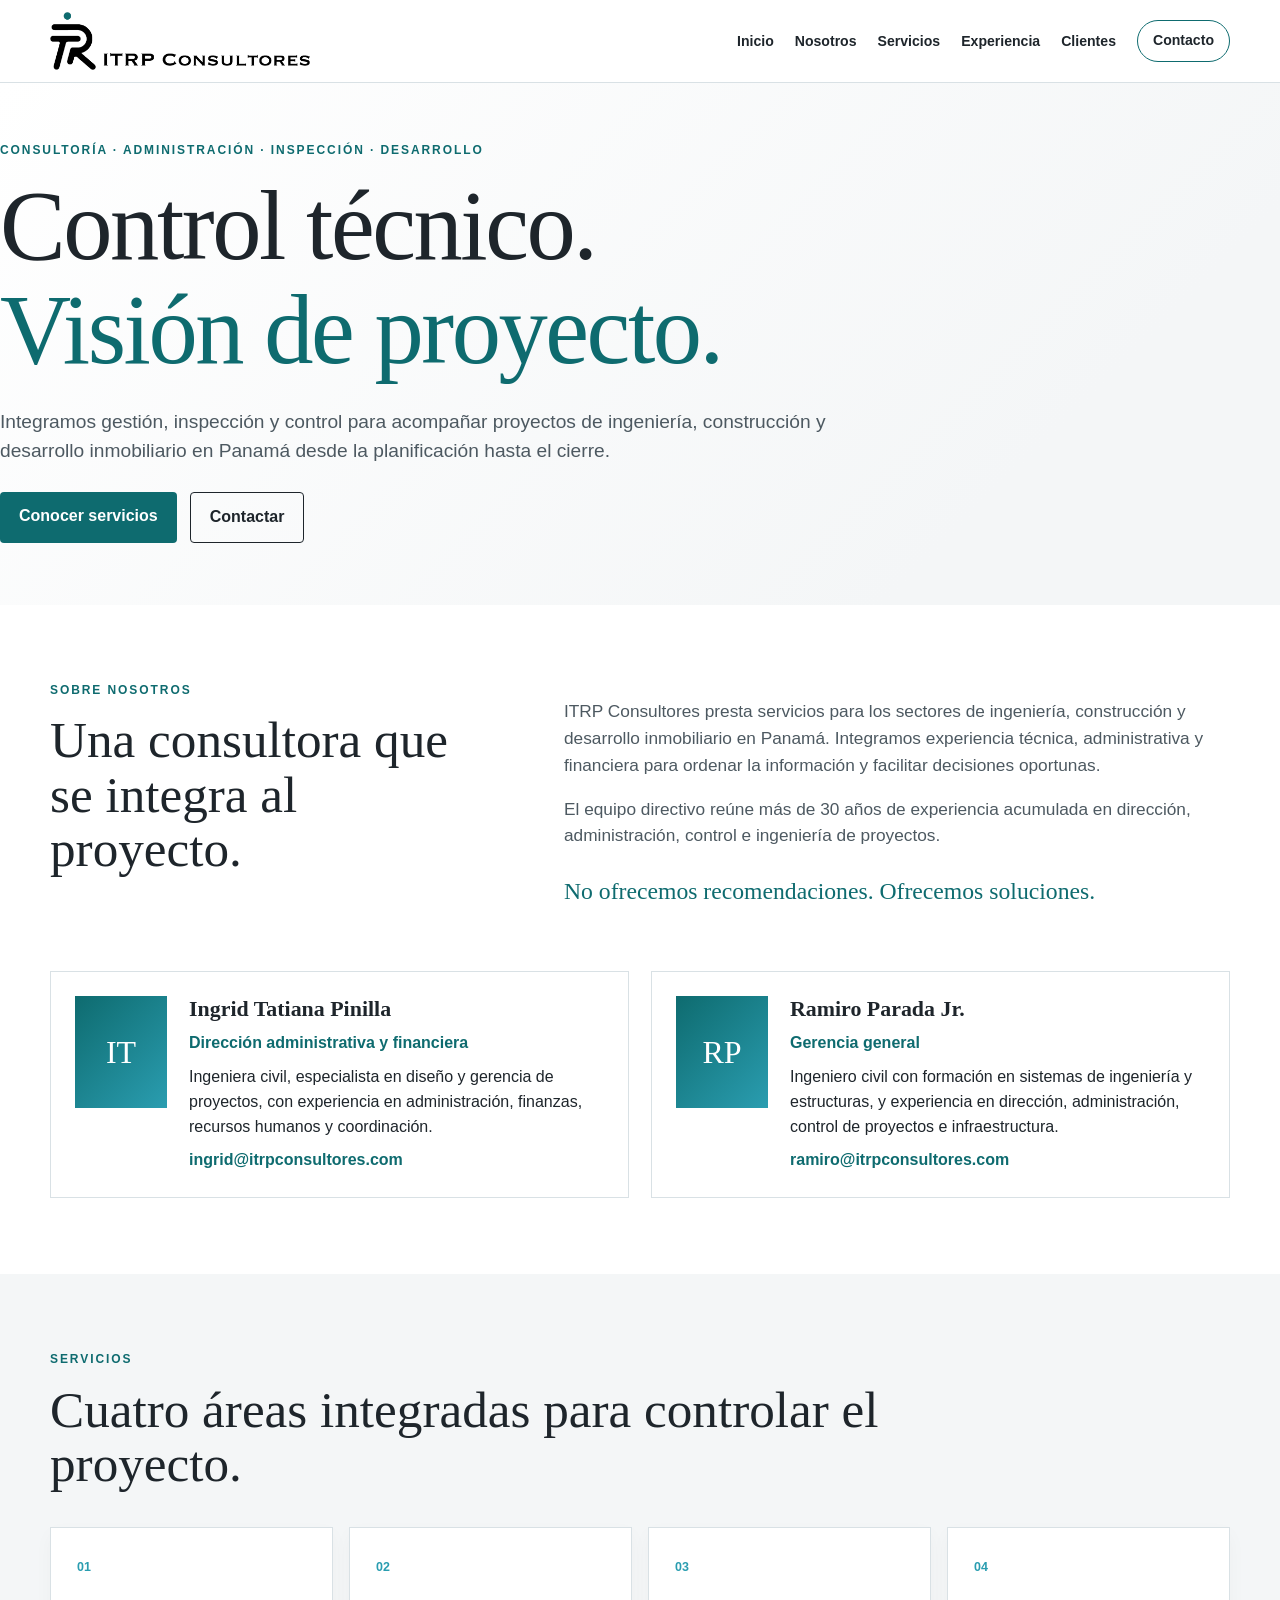
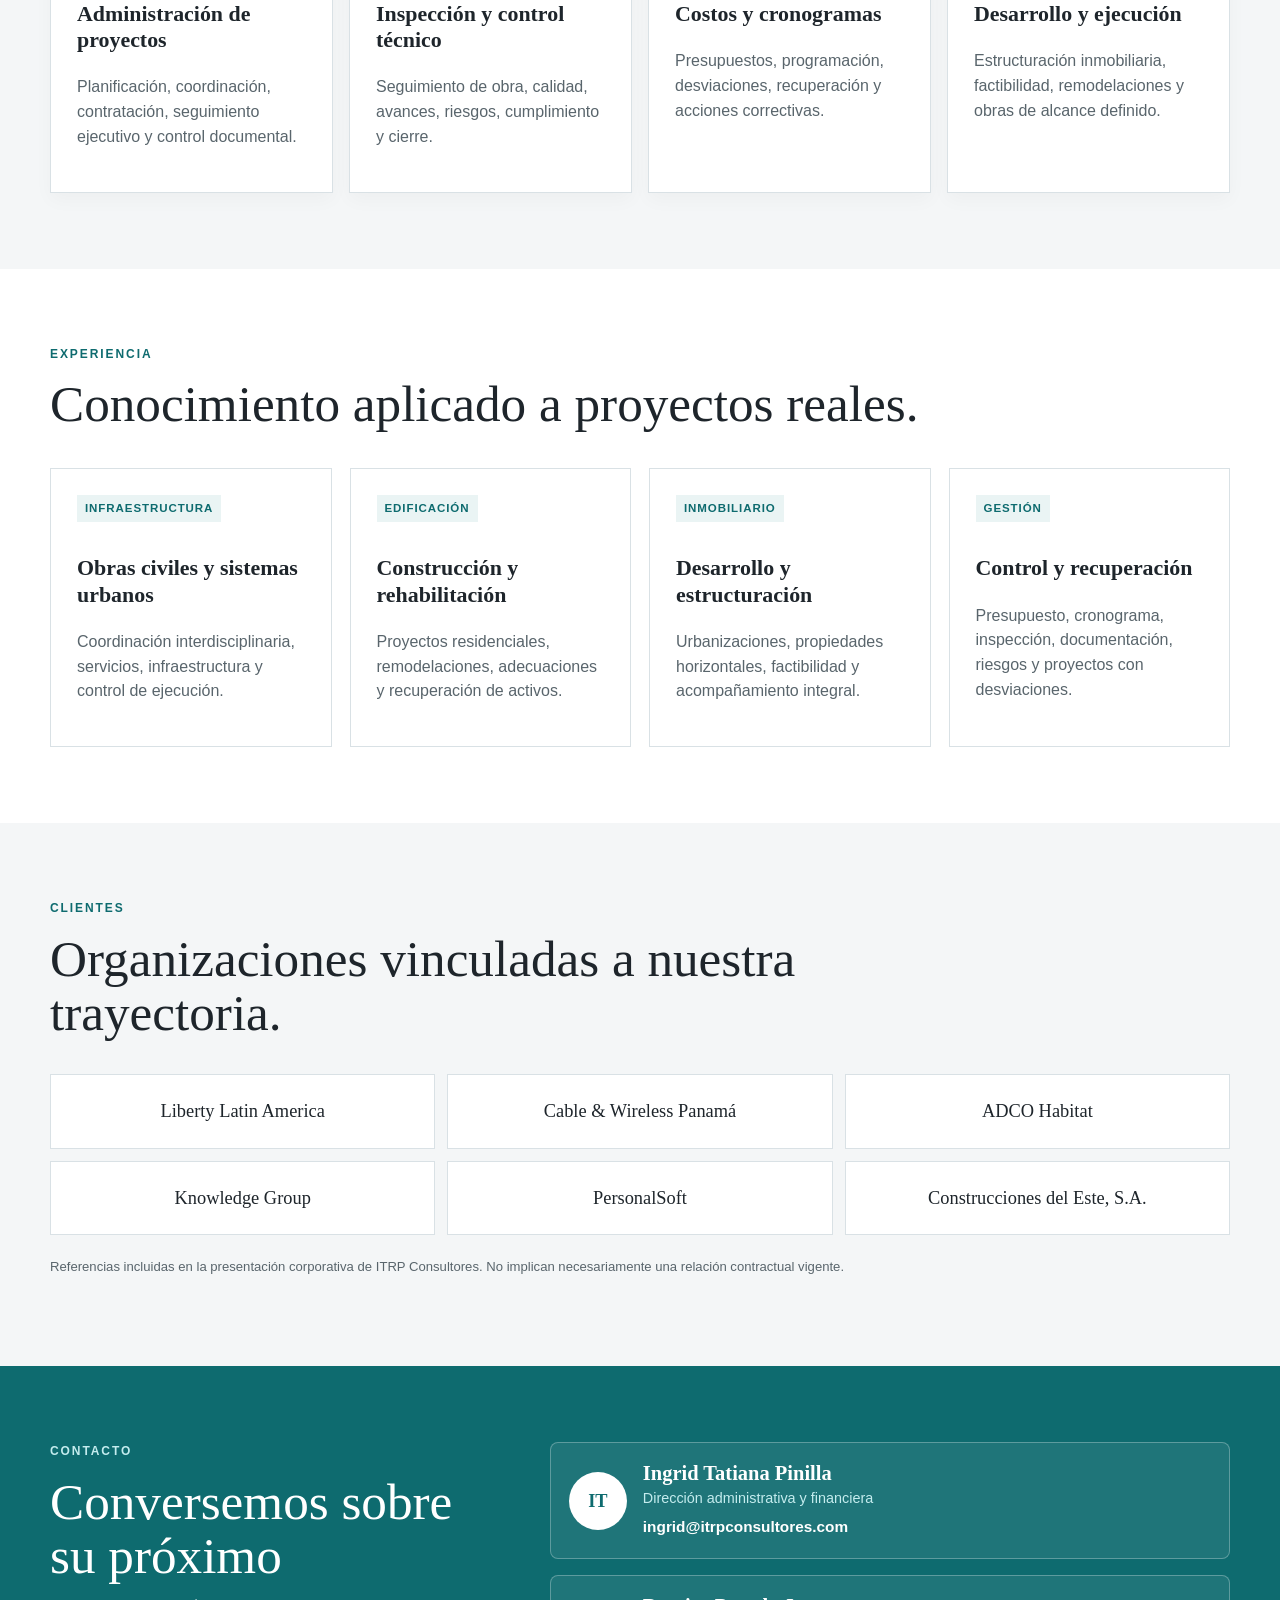
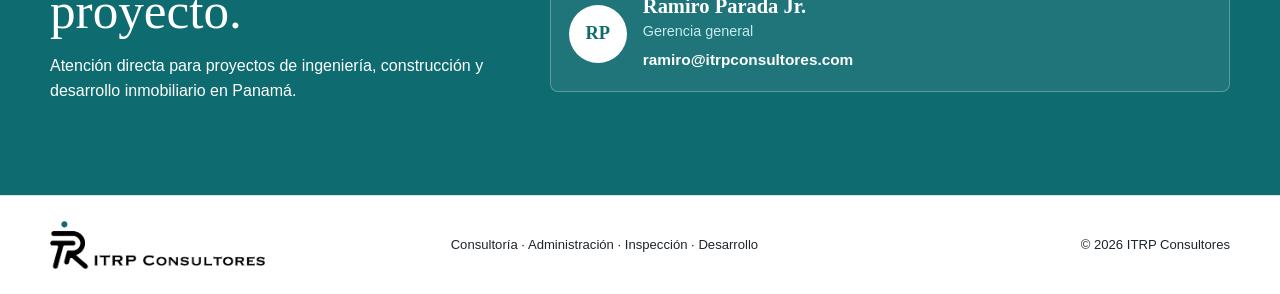
<file: index.html>
<!doctype html>
<html lang="es">
<head>
  <meta charset="utf-8">
  <meta name="viewport" content="width=device-width, initial-scale=1">
  <meta name="description" content="ITRP Consultores: consultoría, administración, inspección y desarrollo de proyectos en Panamá.">
  <meta name="theme-color" content="#1E252B">
  <title>ITRP Consultores | Control técnico. Visión de proyecto.</title>
  <link rel="icon" href="assets/favicon.png" type="image/png">
  <link rel="stylesheet" href="styles.css">
</head>
<body>
<header class="site-header">
  <div class="container nav-wrap">
    <a class="brand" href="#inicio" aria-label="Inicio ITRP Consultores">
      <img src="assets/logo-itrp.png" alt="ITRP Consultores">
    </a>
    <nav class="main-nav" aria-label="Navegación principal">
      <a href="#inicio">Inicio</a>
      <a href="#nosotros">Nosotros</a>
      <a href="#servicios">Servicios</a>
      <a href="#experiencia">Experiencia</a>
      <a href="#clientes">Clientes</a>
      <a class="nav-cta" href="#contacto">Contacto</a>
    </nav>
  </div>
</header>

<main>
  <section class="hero" id="inicio">
    <div class="container hero-grid hero-single">
      <div class="hero-content">
        <p class="eyebrow">Consultoría · Administración · Inspección · Desarrollo</p>
        <h1>Control técnico.<br><span>Visión de proyecto.</span></h1>
        <p class="hero-lead">Integramos gestión, inspección y control para acompañar proyectos de ingeniería, construcción y desarrollo inmobiliario en Panamá desde la planificación hasta el cierre.</p>
        <div class="hero-actions">
          <a class="btn btn-primary" href="#servicios">Conocer servicios</a>
          <a class="btn btn-secondary" href="#contacto">Contactar</a>
        </div>
      </div>
    </div>
  </section>

  <section class="section" id="nosotros">
    <div class="container split">
      <div>
        <p class="eyebrow">Sobre nosotros</p>
        <h2>Una consultora que se integra al proyecto.</h2>
      </div>
      <div class="prose">
        <p>ITRP Consultores presta servicios para los sectores de ingeniería, construcción y desarrollo inmobiliario en Panamá. Integramos experiencia técnica, administrativa y financiera para ordenar la información y facilitar decisiones oportunas.</p>
        <p>El equipo directivo reúne más de 30 años de experiencia acumulada en dirección, administración, control e ingeniería de proyectos.</p>
        <p class="statement">No ofrecemos recomendaciones. Ofrecemos soluciones.</p>
      </div>
    </div>
    <div class="container team-grid compact-team">
      <article class="team-card">
        <div class="portrait">IT</div>
        <div>
          <h3>Ingrid Tatiana Pinilla</h3>
          <p class="role">Dirección administrativa y financiera</p>
          <p>Ingeniera civil, especialista en diseño y gerencia de proyectos, con experiencia en administración, finanzas, recursos humanos y coordinación.</p>
          <a href="mailto:ingrid@itrpconsultores.com">ingrid@itrpconsultores.com</a>
        </div>
      </article>
      <article class="team-card">
        <div class="portrait">RP</div>
        <div>
          <h3>Ramiro Parada Jr.</h3>
          <p class="role">Gerencia general</p>
          <p>Ingeniero civil con formación en sistemas de ingeniería y estructuras, y experiencia en dirección, administración, control de proyectos e infraestructura.</p>
          <a href="mailto:ramiro@itrpconsultores.com">ramiro@itrpconsultores.com</a>
        </div>
      </article>
    </div>
  </section>

  <section class="section section-soft" id="servicios">
    <div class="container">
      <p class="eyebrow">Servicios</p>
      <h2>Cuatro áreas integradas para controlar el proyecto.</h2>
      <div class="cards">
        <article class="card"><span class="card-number">01</span><h3>Administración de proyectos</h3><p>Planificación, coordinación, contratación, seguimiento ejecutivo y control documental.</p></article>
        <article class="card"><span class="card-number">02</span><h3>Inspección y control técnico</h3><p>Seguimiento de obra, calidad, avances, riesgos, cumplimiento y cierre.</p></article>
        <article class="card"><span class="card-number">03</span><h3>Costos y cronogramas</h3><p>Presupuestos, programación, desviaciones, recuperación y acciones correctivas.</p></article>
        <article class="card"><span class="card-number">04</span><h3>Desarrollo y ejecución</h3><p>Estructuración inmobiliaria, factibilidad, remodelaciones y obras de alcance definido.</p></article>
      </div>
    </div>
  </section>

  <section class="section" id="experiencia">
    <div class="container">
      <p class="eyebrow">Experiencia</p>
      <h2>Conocimiento aplicado a proyectos reales.</h2>
      <div class="experience-grid simple-grid">
        <article class="experience-card"><span class="tag">Infraestructura</span><h3>Obras civiles y sistemas urbanos</h3><p>Coordinación interdisciplinaria, servicios, infraestructura y control de ejecución.</p></article>
        <article class="experience-card"><span class="tag">Edificación</span><h3>Construcción y rehabilitación</h3><p>Proyectos residenciales, remodelaciones, adecuaciones y recuperación de activos.</p></article>
        <article class="experience-card"><span class="tag">Inmobiliario</span><h3>Desarrollo y estructuración</h3><p>Urbanizaciones, propiedades horizontales, factibilidad y acompañamiento integral.</p></article>
        <article class="experience-card"><span class="tag">Gestión</span><h3>Control y recuperación</h3><p>Presupuesto, cronograma, inspección, documentación, riesgos y proyectos con desviaciones.</p></article>
      </div>
    </div>
  </section>

  <section class="section section-soft clients-section" id="clientes">
    <div class="container">
      <p class="eyebrow">Clientes</p>
      <h2>Organizaciones vinculadas a nuestra trayectoria.</h2>
      <div class="client-grid">
        <div>Liberty Latin America</div>
        <div>Cable &amp; Wireless Panamá</div>
        <div>ADCO Habitat</div>
        <div>Knowledge Group</div>
        <div>PersonalSoft</div>
        <div>Construcciones del Este, S.A.</div>
      </div>
      <p class="reference-note">Referencias incluidas en la presentación corporativa de ITRP Consultores. No implican necesariamente una relación contractual vigente.</p>
    </div>
  </section>

  <section class="section contact-section" id="contacto">
    <div class="container contact-grid">
      <div>
        <p class="eyebrow">Contacto</p>
        <h2>Conversemos sobre su próximo proyecto.</h2>
        <p>Atención directa para proyectos de ingeniería, construcción y desarrollo inmobiliario en Panamá.</p>
      </div>
      <div class="contact-list">
        <article class="contact-person">
          <div class="contact-initials" aria-hidden="true">IT</div>
          <div class="contact-details">
            <h3>Ingrid Tatiana Pinilla</h3>
            <p>Dirección administrativa y financiera</p>
            <a href="mailto:ingrid@itrpconsultores.com">ingrid@itrpconsultores.com</a>
          </div>
        </article>
        <article class="contact-person">
          <div class="contact-initials" aria-hidden="true">RP</div>
          <div class="contact-details">
            <h3>Ramiro Parada Jr.</h3>
            <p>Gerencia general</p>
            <a href="mailto:ramiro@itrpconsultores.com">ramiro@itrpconsultores.com</a>
          </div>
        </article>
      </div>
    </div>
  </section>
</main>

<footer class="site-footer">
  <div class="container footer-grid">
    <img src="assets/logo-itrp.png" alt="ITRP Consultores">
    <p>Consultoría · Administración · Inspección · Desarrollo</p>
    <p>© <span data-year></span> ITRP Consultores</p>
  </div>
</footer>
<script src="script.js"></script>
</body>
</html>
</file>
<file: styles.css>
:root{--graphite:#1E252B;--teal:#0E6B6F;--blue:#2A9DB0;--concrete:#F4F6F7;--white:#fff;--line:#D9E1E5;--muted:#59656c;--max:1180px;--header:82px;--shadow:0 16px 38px rgba(30,37,43,.08)}
*{box-sizing:border-box}html{scroll-behavior:smooth;scroll-padding-top:110px}body{margin:0;font-family:Aptos,Inter,Arial,sans-serif;color:var(--graphite);background:#fff;line-height:1.55}a{color:inherit}.container{width:min(calc(100% - 40px),var(--max));margin:auto}
.site-header{position:sticky;top:0;z-index:1000;background:rgba(255,255,255,.98);backdrop-filter:blur(12px);border-bottom:1px solid var(--line)}.nav-wrap{min-height:var(--header);display:flex;align-items:center;justify-content:space-between;gap:28px}.brand{display:flex;align-items:center;flex:0 0 auto}.brand img{display:block;width:285px;height:auto}.main-nav{display:flex;align-items:center;justify-content:flex-end;gap:21px}.main-nav a{text-decoration:none;font-size:.88rem;font-weight:800;white-space:nowrap;padding:28px 0 24px;border-bottom:3px solid transparent}.main-nav a:hover{color:var(--teal);border-bottom-color:var(--teal)}.nav-cta{padding:9px 15px!important;border:1px solid var(--teal)!important;border-radius:999px}
.hero{background:linear-gradient(135deg,#fff 0%,var(--concrete) 78%);padding:82px 0 76px}.hero-grid{display:grid;grid-template-columns:1fr;gap:0;align-items:center}.hero-single>div{max-width:900px}.eyebrow{text-transform:uppercase;letter-spacing:.16em;font-weight:800;font-size:.75rem;color:var(--teal);margin:0 0 14px}.hero h1,.section h2{font-family:Georgia,'Times New Roman',serif;line-height:1.06;margin:0;font-weight:500}.hero h1{font-size:clamp(3.1rem,7vw,5.9rem)}.hero h1 span{color:var(--teal)}.hero-lead{max-width:720px;font-size:1.15rem;color:#4d5961;margin:25px 0}.hero-actions{display:flex;gap:13px;flex-wrap:wrap}.btn{display:inline-flex;padding:12px 19px;border-radius:4px;text-decoration:none;font-weight:800}.btn-primary{background:var(--teal);color:#fff}.btn-secondary{border:1px solid var(--graphite)}

.section{padding:76px 0}.section h2{font-size:clamp(2.15rem,4vw,3.55rem);max-width:880px}.section-soft{background:var(--concrete)}.split{display:grid;grid-template-columns:.8fr 1.2fr;gap:70px}.prose{font-size:1.08rem;color:#4d5961}.statement{font-family:Georgia,serif;font-size:1.48rem;color:var(--teal)}
.cards{display:grid;grid-template-columns:repeat(4,1fr);gap:16px;margin-top:36px}.card{background:#fff;border:1px solid var(--line);padding:26px;min-height:225px;box-shadow:0 7px 18px rgba(30,37,43,.03)}.card-number{font-size:.78rem;font-weight:900;color:var(--blue)}.card h3,.team-card h3,.experience-card h3{font-family:Georgia,serif;font-size:1.37rem;line-height:1.2}.card p,.experience-card p{color:var(--muted)}
.team-grid{display:grid;grid-template-columns:1fr 1fr;gap:22px;margin-top:38px}.team-card{display:grid;grid-template-columns:92px 1fr;gap:22px;border:1px solid var(--line);padding:24px}.portrait{width:92px;height:112px;background:linear-gradient(135deg,var(--teal),var(--blue));display:grid;place-items:center;color:#fff;font-family:Georgia,serif;font-size:2rem}.team-card h3{margin:0 0 3px}.role{color:var(--teal);font-weight:800;margin-top:0}.team-card a{color:var(--teal);font-weight:800;text-decoration:none}.compact-team p{margin:.55rem 0}
.experience-grid{display:grid;grid-template-columns:repeat(4,1fr);gap:18px;margin-top:36px}.experience-card{border:1px solid var(--line);padding:26px;background:#fff}.tag{display:inline-block;font-size:.72rem;font-weight:900;letter-spacing:.08em;text-transform:uppercase;color:var(--teal);background:#eaf4f4;padding:5px 8px;margin-bottom:11px}
.client-grid{display:grid;grid-template-columns:repeat(3,1fr);gap:12px;margin-top:34px}.client-grid div{background:#fff;border:1px solid var(--line);padding:22px;text-align:center;font-family:Georgia,serif;font-size:1.15rem}.reference-note{margin-top:1.35rem;font-size:.82rem;color:var(--muted);max-width:900px}
.contact-section{background:var(--teal);color:#fff}.contact-section .eyebrow{color:#c4ecee}.contact-grid{display:grid;grid-template-columns:1fr 1fr;gap:65px}.contact-list{display:grid;gap:10px}.contact-list a{display:flex;justify-content:space-between;gap:20px;text-decoration:none;border-bottom:1px solid rgba(255,255,255,.28);padding:15px 0}.contact-list span{color:#c4ecee}.site-footer{padding:25px 0;border-top:1px solid var(--line)}.footer-grid{display:grid;grid-template-columns:1fr 1fr 1fr;align-items:center;gap:22px;font-size:.82rem}.footer-grid img{width:225px}.footer-grid p:last-child{text-align:right}
@media(max-width:1050px){:root{--header:116px}.nav-wrap{display:block;padding:10px 0 0}.brand img{width:225px;margin-bottom:7px}.main-nav{display:grid;grid-template-columns:repeat(6,max-content);justify-content:start;gap:16px;overflow:visible}.main-nav a{padding:8px 0 11px;font-size:.79rem}.nav-cta{border:0!important;border-radius:0;padding:8px 0 11px!important}.hero-grid,.split,.contact-grid{grid-template-columns:1fr}.cards,.experience-grid{grid-template-columns:1fr 1fr}.team-grid{grid-template-columns:1fr}}
@media(max-width:700px){:root{--header:142px}.container{width:min(calc(100% - 28px),var(--max))}.site-header{position:sticky;top:0}.nav-wrap{padding-top:8px}.brand img{width:190px}.main-nav{grid-template-columns:repeat(3,1fr);gap:0 12px;width:100%;padding-bottom:5px}.main-nav a{text-align:center;padding:5px 0 7px;font-size:.74rem}.hero{padding:52px 0 56px}.hero h1{font-size:3rem}.section{padding:58px 0}.cards,.experience-grid,.client-grid{grid-template-columns:1fr}.team-card{grid-template-columns:74px 1fr;padding:19px}.portrait{width:74px;height:88px;font-size:1.55rem}.contact-list a{display:block}.contact-list strong{display:block;margin-top:4px;font-size:.9rem}.footer-grid{grid-template-columns:1fr}.footer-grid p:last-child{text-align:left}.footer-grid img{width:205px}}

/* v7: official uploaded logo and refined single-column hero/contact */
.brand img{width:310px;max-height:58px;object-fit:contain;object-position:left center}
.hero{padding:72px 0 70px}
.hero-single{display:block}
.hero-content{max-width:1040px;margin:0 auto;text-align:center}
.hero-content .hero-lead{margin:25px auto 28px;max-width:790px}
.hero-actions{justify-content:center}
.contact-list{gap:14px}
.contact-person{display:grid!important;grid-template-columns:54px 1fr;align-items:center;gap:16px!important;padding:18px!important;border:1px solid rgba(255,255,255,.28)!important;border-radius:8px;background:rgba(255,255,255,.07)}
.contact-initials{width:54px;height:54px;border-radius:50%;display:grid;place-items:center;background:#fff;color:var(--teal)!important;font-family:Georgia,serif;font-size:1.15rem;font-weight:700}
.contact-details{display:block!important;color:#fff!important}
.contact-details strong{display:block;font-size:1.05rem;color:#fff}
.contact-details small{display:block;margin:2px 0 5px;color:#c4ecee;font-size:.82rem}
.contact-details em{display:block;font-style:normal;color:#fff;font-weight:700;font-size:.92rem}
.footer-grid img{width:245px;max-height:48px;object-fit:contain;object-position:left center}
@media(max-width:1050px){.brand img{width:250px;max-height:48px}.hero-content{max-width:860px}}
@media(max-width:700px){.brand img{width:215px;max-height:42px}.hero{padding:46px 0 52px}.hero h1{font-size:clamp(2.7rem,13vw,3.5rem)}.hero-content{text-align:left}.hero-content .hero-lead{margin-left:0}.hero-actions{justify-content:flex-start}.contact-person{grid-template-columns:46px 1fr;padding:15px!important}.contact-initials{width:46px;height:46px}.contact-details em{font-size:.82rem;overflow-wrap:anywhere}.footer-grid img{width:220px}}

/* v8: full-width hero and corrected contact alignment */
.hero{padding:58px 0 62px}
.hero-grid,.hero-single{width:100%}
.hero-content{max-width:none;margin:0;text-align:left}
.hero-content h1{max-width:none;width:100%;font-size:clamp(3.35rem,7.7vw,6.75rem);letter-spacing:-.025em}
.hero-content .hero-lead{max-width:980px;margin:24px 0 26px;font-size:clamp(1.05rem,1.5vw,1.28rem)}
.hero-actions{justify-content:flex-start}

.contact-grid{grid-template-columns:minmax(280px,.78fr) minmax(480px,1.22fr);align-items:start}
.contact-list{display:grid;gap:16px}
.contact-person{display:grid;grid-template-columns:58px minmax(0,1fr);align-items:center;column-gap:18px;padding:20px 22px;border:1px solid rgba(255,255,255,.30);border-radius:8px;background:rgba(255,255,255,.07)}
.contact-initials{width:58px;height:58px;border-radius:50%;display:grid;place-items:center;background:#fff;color:var(--teal);font-family:Georgia,serif;font-size:1.15rem;font-weight:700}
.contact-details{min-width:0}
.contact-details h3{margin:0 0 3px;color:#fff;font-family:Georgia,'Times New Roman',serif;font-size:1.28rem;line-height:1.2}
.contact-details p{margin:0 0 7px;color:#c4ecee;font-size:.9rem;line-height:1.35}
.contact-details a{display:inline-block;color:#fff;font-weight:800;text-decoration:none;font-size:.96rem;line-height:1.3;overflow-wrap:anywhere}
.contact-details a:hover{text-decoration:underline}

@media(max-width:1050px){
  .hero-content h1{font-size:clamp(3.15rem,9vw,5.4rem)}
  .contact-grid{grid-template-columns:1fr}
}
@media(max-width:700px){
  .hero{padding:38px 0 44px}
  .hero-content h1{font-size:clamp(2.65rem,13.5vw,3.65rem)}
  .hero-content .hero-lead{margin:20px 0 23px}
  .contact-person{grid-template-columns:48px minmax(0,1fr);column-gap:14px;padding:16px}
  .contact-initials{width:48px;height:48px;font-size:1rem}
  .contact-details h3{font-size:1.08rem}
  .contact-details p{font-size:.82rem}
  .contact-details a{font-size:.84rem}
}
.contact-details a{border:0!important;padding:0!important;background:none!important;justify-content:initial!important;gap:0!important}
</file>
